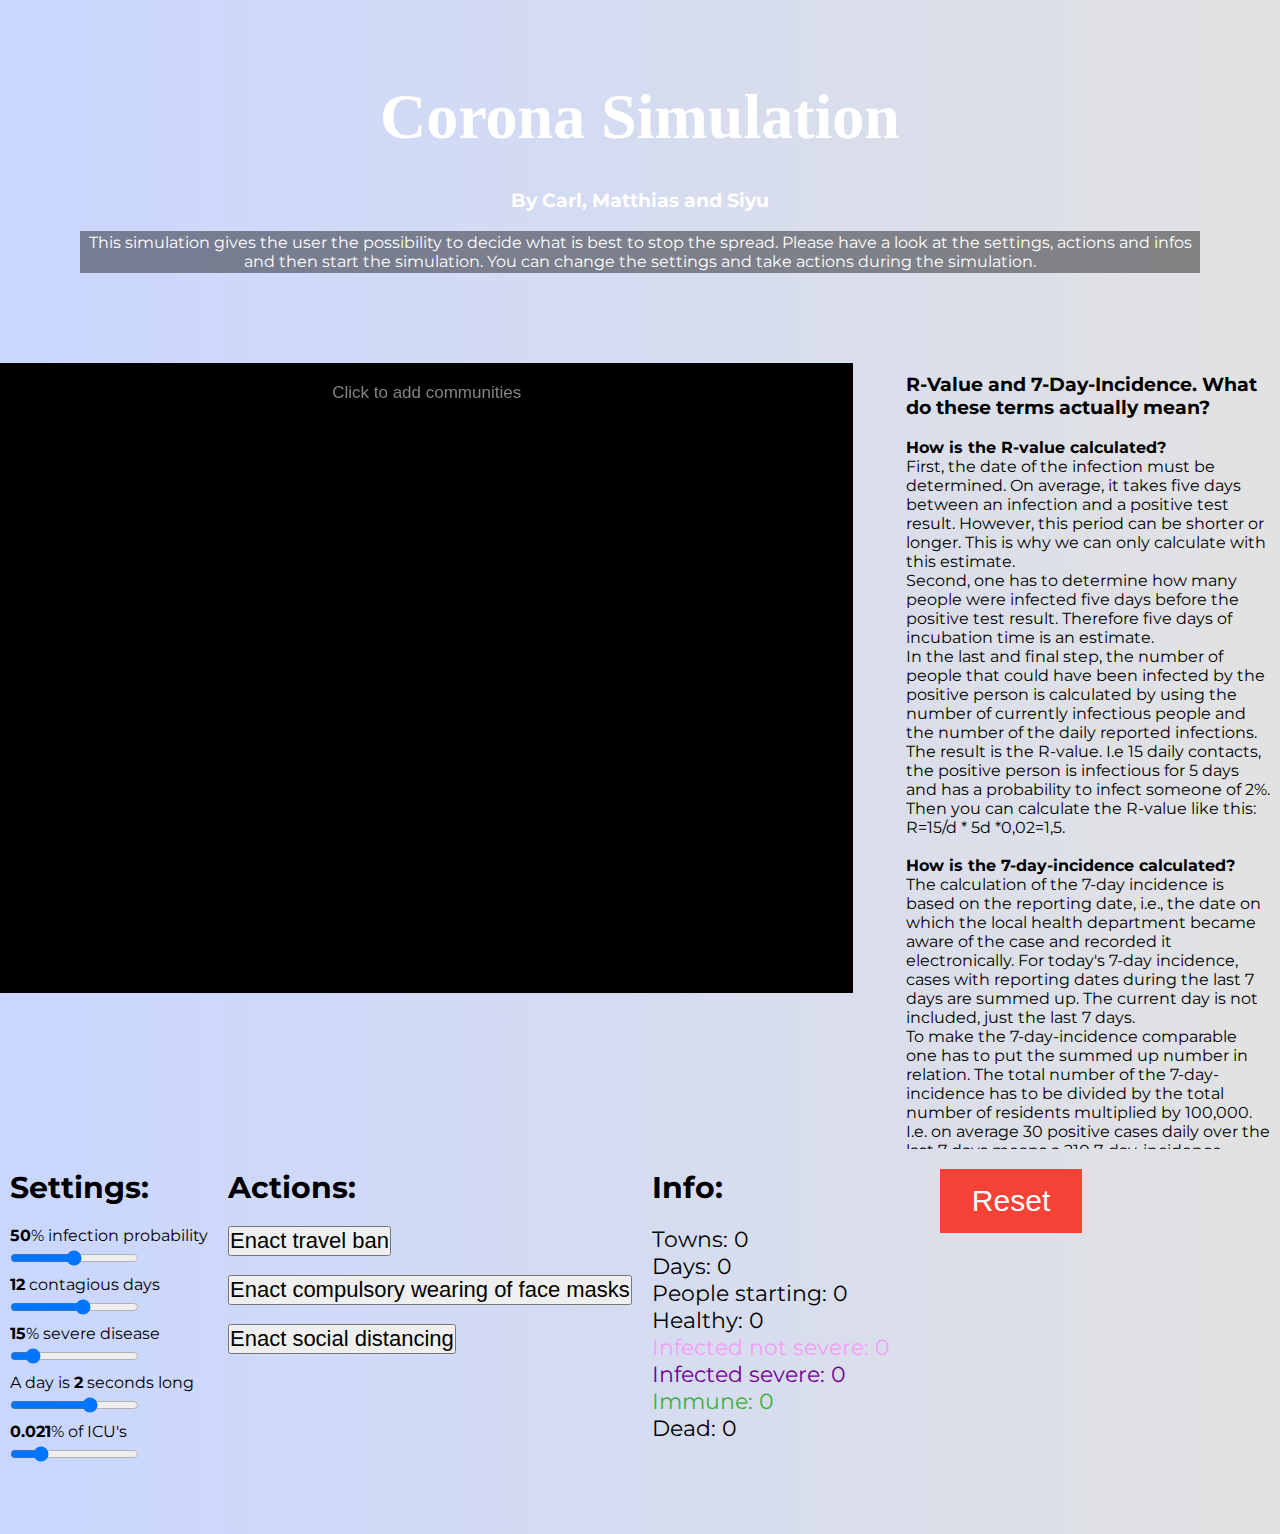
<file: index.html>
<!DOCTYPE html>
<html>
<head>
	<meta charset="UTF-8">
	<meta http-equiv="X-UA-Compatible" content="IE=edge">
	<meta name="viewport" content="width=device-width, initial-scale=1">

	<title>simCode</title>

	<script src="libraries/p5.js"></script>
	<script src="libraries/p5.dom.js"></script>
	<script src="libraries/p5.sound.js"></script>
	<script defer src="person.js"></script>
	<script defer src="sketch.js"></script>
	<script defer src="usrInteraction.js"></script>

	<link rel="stylesheet" href="style/style.css">

</head>
<body>

    <header>
        <div>
            <h1 class="Header">
                Corona Simulation
            </h1>
            <h3>
                By Carl, Matthias and Siyu
            </h3>
            <br>
            <p>This simulation gives the user the possibility to decide what is best to stop the spread. Please have a look at the settings, actions and infos and then start the simulation. You can change the settings and take actions during the simulation.</p>
        </div>
    </header>
    
<main>
    <div class="grid">
        <div id="sketch-holder"></div>
        <div id="text">
            <h3>R-Value and 7-Day-Incidence. What do these terms actually mean?</h3><br>
            <p>
                <b>How is the R-value calculated?</b><br>
                First, the date of the infection must be determined. On average, it takes five days between an infection and a positive test result. However, this period can be shorter or longer. This is why we can only calculate with this estimate.<br>
                Second, one has to determine how many people were infected five days before the positive test result. Therefore five days of incubation time is an estimate. <br>
                In the last and final step, the number of people that could have been infected by the positive person is calculated by using the number of currently infectious people and the number of the daily reported infections. The result is the R-value. 
                I.e 15 daily contacts, the positive person is infectious for 5 days and has a probability to infect someone of 2%. Then you can calculate the R-value like this: <br> R=15/d * 5d *0,02=1,5.
                <br><br>
                <b>How is the 7-day-incidence calculated?</b><br>
                The calculation of the 7-day incidence is based on the reporting date, i.e., the date on which the local health department became aware of the case and recorded it electronically. For today's 7-day incidence, cases with reporting dates during the last 7 days are summed up. The current day is not included, just the last 7 days.<br>
                To make the 7-day-incidence comparable one has to put the summed up number in relation. The total number of the 7-day-incidence has to be divided by the total number of residents multiplied by 100,000.<br>
                I.e. on average 30 positive cases daily over the last 7 days means a 210 7-day-incidence number, given 150,000 residents in this region the 7-day-incidence-value is 210/1,5 = 140.

            </p>
        </div>
        
        
        <div class="container">
            <div id="settings">
                <h3>Settings:</h3>
                <p><b id="infectionProbabilityText"></b>% infection probability</p>
                <input type="range" id="infectionProbability" min="1" max="100" value="50"/>
                <p><b id="days_ill_text"></b> contagious days</p>
                <input type="range" id="days_ill" min="1" max="20" value="12"/>
                <p><b id="probability_severe_text"></b>% severe disease</p>
                <input type="range" id="probability_severe" min="5" max="80" value="15" step="0.01"/>
                <p>A day is <b id="day_speed_text"></b> seconds long</p>
                <input type="range" id="day_speed" min="25" max="300" value="200" step="25"/>
                <p><b id="hospial_capacity_text"></b>% of ICU's</p>
                <input type="range" id="hospial_capacity" min="0.001" max="0.1" value="0.02119" step="0.01"/>
            </div>
            <div id="actions">
                <h3>Actions:</h3>
                <button type="button" id="travelBan" class="btn"><span id="travelBan_text">Enact</span> travel ban</button>
                <br><br>
                <button type="button" id="faceMasks" class="btn"><span id="faceMasks_text">Enact</span> compulsory wearing of face masks</button>
                <br><br>
                <button type="button" id="socialDistancing" class="btn"><span id="socialDistancing_text">Enact</span> social distancing</button>
            </div>
            <div id="info">
                <h3>Info:</h3>
                <p id="towns">Towns: 0</p>
                <p id="days">Days: 0</p>
                <p id="people">People: 0</p>
                <p id="healthy">Healthy: 0</p>
                <p id="infected_not_severe">Infected not severe: 0</p>
                <p id="infected_severe">Infected severe: 0</p>
                <p id="immune">Immune: 0</p>
                <p id="dead">Dead: 0</p>
            </div>
        <div id="reset">
            <button id="resetBtn">Reset</button>
        </div>
    </div>
</div>
</main>
</body>
</html>
</file>
<file: style/style.css>
@import url("https://fonts.googleapis.com/css2?family=Fraunces:wght@300&display=swap");
@import url("https://fonts.googleapis.com/css2?family=Montserrat&display=swap");
@import url("https://fonts.googleapis.com/css2?family=Lobster+Two:ital@1&family=Montserrat&display=swap");
* {
  margin: 0;
  padding: 0;
  overflow: auto;
}

body {
  padding: 0;
  background: -webkit-gradient(linear, left top, right top, from(#C9D6FF), to(#E2E2E2));
  background: linear-gradient(to right, #C9D6FF, #E2E2E2);
  font-family: "Montserrat";
}

.container {
  -ms-grid-row: 2;
  -ms-grid-column: 1;
  -ms-grid-column-span: 2;
  grid-area: container;
  display: -webkit-box;
  display: -ms-flexbox;
  display: flex;
  -webkit-box-pack: start;
      -ms-flex-pack: start;
          justify-content: flex-start;
  margin-top: 10px;
}

#settings {
  margin-left: 10px;
}

#settings p {
  margin-top: 5px;
}

#settings input {
  margin-top: 5px;
}

#settings h3 {
  margin-bottom: 20px;
  font-size: 30px;
}

#info {
  margin-left: 20px;
}

#info h3 {
  margin-bottom: 20px;
  font-size: 30px;
}

#info p {
  font-size: 22px;
}

#actions {
  margin-left: 20px;
}

#actions button {
  font-size: 22px;
}

#actions h3 {
  margin-bottom: 20px;
  font-size: 30px;
}

header {
  padding: 80px;
  margin-bottom: 10px;
  -webkit-box-sizing: border-box;
          box-sizing: border-box;
  background: url(https://image.freepik.com/vektoren-kostenlos/coronavirus-2019-ncov-und-virushintergrund-mit-krankheitszellen-covid-19-corona-virus-ausbruch-und-pandemie-konzept-fuer-das-medizinische-gesundheitsrisiko_139523-181.jpg);
  text-align: center;
  width: 100%;
  height: auto;
  background-size: cover;
  background-attachment: fixed;
  position: relative;
  overflow: hidden;
  border-radius: 0 0 80% 80% / 30%;
  color: #fff;
}

header .overlay {
  width: 100%;
  height: 100%;
  padding: 50px;
  color: #fff;
  text-shadow: 1px 1px 1px #333;
  background-image: linear-gradient(135deg, #9f05ff69 10%, #fd5e086b 100%);
}

header p {
  padding: 2px;
  background-color: rgba(0, 0, 0, 0.42);
}

h1 {
  font-family: Lobster cursive;
  font-size: 64px;
  margin-bottom: 35px;
}

.subText {
  font-family: "Opse sans", sans-serif;
  margin-bottom: 30px;
}

#reset {
  padding-left: 50px;
}

#resetBtn {
  background-color: #f44336;
  border: none;
  color: white;
  padding: 15px 32px;
  text-align: center;
  text-decoration: none;
  display: inline-block;
  font-size: 30px;
  cursor: pointer;
}

#resetBtn:hover {
  background-color: #b6372d;
}

#sketch-holder {
  -ms-grid-row: 1;
  -ms-grid-column: 1;
  grid-area: sketchholder;
}

#text {
  -ms-grid-row: 1;
  -ms-grid-column: 2;
  grid-area: text;
  margin: 10px;
  font-size: 16px;
}

.grid {
  display: -ms-grid;
  display: grid;
  width: 100%;
  -ms-grid-columns: 70% 30%;
      grid-template-columns: 70% 30%;
  -ms-grid-rows: 68% 32%;
      grid-template-rows: 68% 32%;
      grid-template-areas: "sketchholder text" "container container";
}
/*# sourceMappingURL=style.css.map */
</file>
